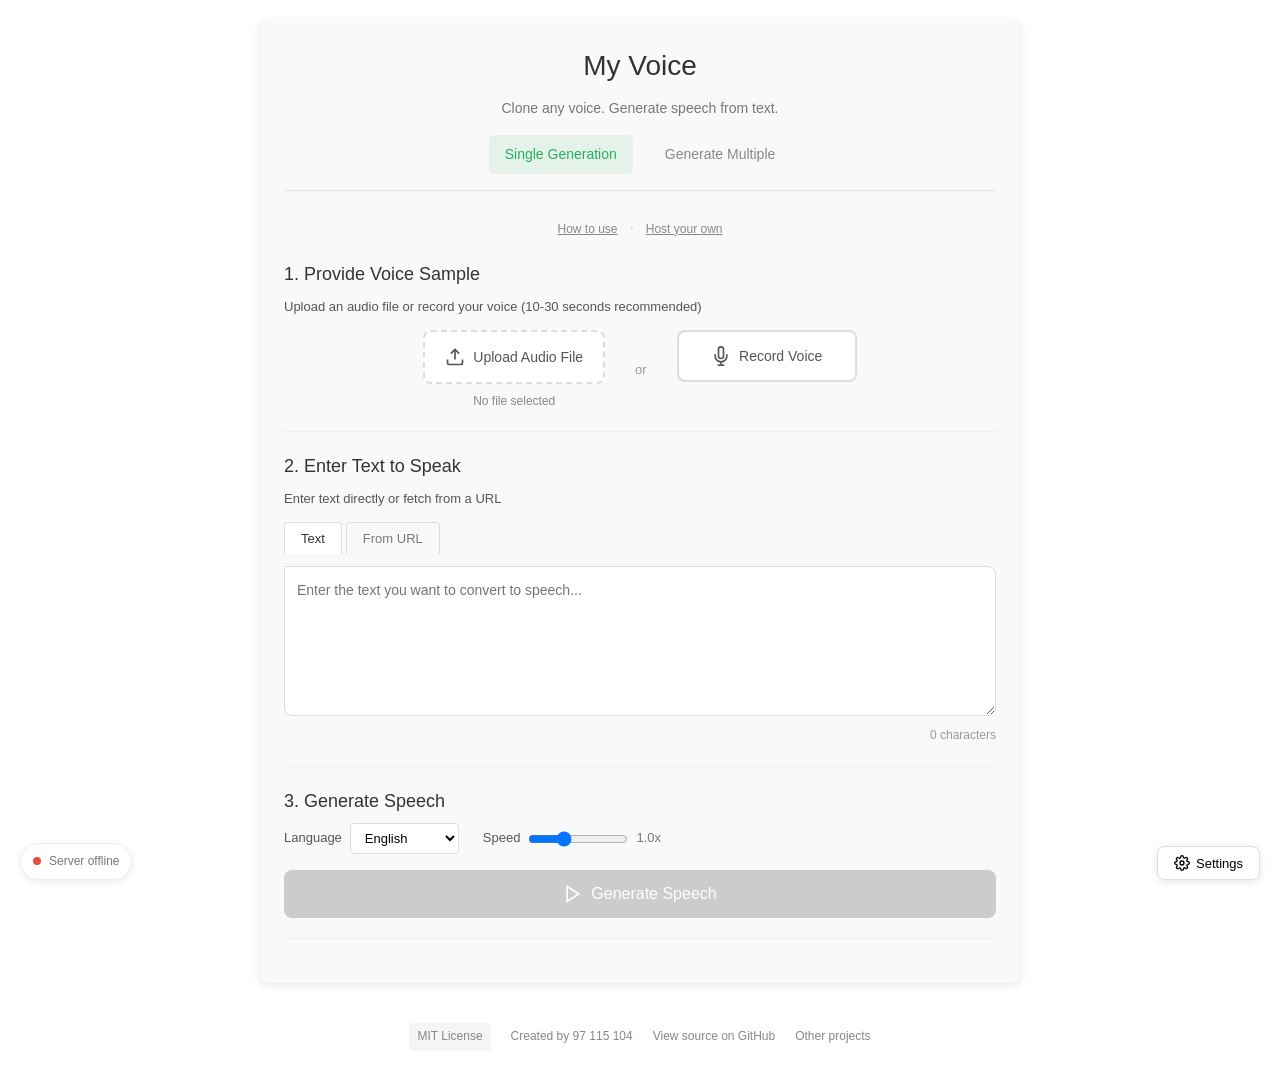
<file: index.html>
<!DOCTYPE html>
<html lang="en">
<head>
    <meta charset="UTF-8">
    <meta name="viewport" content="width=device-width, initial-scale=1.0">
    <title>My Voice - Voice Cloning & Text-to-Speech</title>
    <meta name="description" content="Free, serverless voice cloning and text-to-speech tool. Clone any voice and generate speech from text.">
    <link rel="icon" href="data:image/svg+xml,<svg xmlns='http://www.w3.org/2000/svg' viewBox='0 0 100 100'><rect width='100' height='100' rx='20' fill='%2327ae60'/><text x='50' y='68' font-family='Arial,sans-serif' font-size='50' font-weight='bold' fill='white' text-anchor='middle'>MV</text></svg>">
    <link rel="stylesheet" href="css/styles.css">
</head>
<body>
    <main class="container">
        <h1>My Voice</h1>
        <p class="subtitle">Clone any voice. Generate speech from text.</p>
        
        <nav class="nav-bar">
            <a href="/ui" class="nav-link active">Single Generation</a>
            <a href="/batch" class="nav-link">Generate Multiple</a>
        </nav>
        
        <div class="how-to-use-row">
            <button id="btn-info" class="btn-how-to-use">How to use</button>
            <span class="how-to-divider">·</span>
            <button id="btn-setup" class="btn-how-to-use">Host your own</button>
        </div>

        <!-- Step 1: Voice Input -->
        <section class="section">
            <h3>1. Provide Voice Sample</h3>
            <p class="section-hint">Upload an audio file or record your voice (10-30 seconds recommended)</p>
            
            <div class="voice-input-options">
                <div class="option-card">
                    <label for="voice-file" class="btn-upload">
                        <svg class="icon" viewBox="0 0 24 24" fill="none" stroke="currentColor" stroke-width="2">
                            <path d="M21 15v4a2 2 0 0 1-2 2H5a2 2 0 0 1-2-2v-4"/>
                            <polyline points="17 8 12 3 7 8"/>
                            <line x1="12" y1="3" x2="12" y2="15"/>
                        </svg>
                        <span>Upload Audio File</span>
                        <input type="file" id="voice-file" accept="audio/*" hidden>
                    </label>
                    <span id="file-name" class="file-name">No file selected</span>
                </div>
                
                <div class="option-divider">or</div>
                
                <div class="option-card">
                    <button id="btn-record" class="btn-record">
                        <svg id="record-icon" class="icon" viewBox="0 0 24 24" fill="none" stroke="currentColor" stroke-width="2">
                            <path d="M12 1a3 3 0 0 0-3 3v8a3 3 0 0 0 6 0V4a3 3 0 0 0-3-3z"/>
                            <path d="M19 10v2a7 7 0 0 1-14 0v-2"/>
                            <line x1="12" y1="19" x2="12" y2="23"/>
                            <line x1="8" y1="23" x2="16" y2="23"/>
                        </svg>
                        <svg id="stop-icon" class="icon hidden" viewBox="0 0 24 24" fill="currentColor">
                            <rect x="6" y="6" width="12" height="12" rx="2"/>
                        </svg>
                        <span id="record-text">Record Voice</span>
                    </button>
                    <span id="record-status" class="record-status"></span>
                </div>
            </div>
            
            <div id="audio-preview" class="audio-preview hidden">
                <audio id="voice-audio" controls></audio>
                <button id="btn-clear-audio" class="btn-clear">
                    <svg class="icon-sm" viewBox="0 0 24 24" fill="none" stroke="currentColor" stroke-width="2">
                        <line x1="18" y1="6" x2="6" y2="18"/>
                        <line x1="6" y1="6" x2="18" y2="18"/>
                    </svg>
                    Clear
                </button>
            </div>
        </section>

        <hr class="section-divider">

        <!-- Step 2: Text Input -->
        <section class="section">
            <h3>2. Enter Text to Speak</h3>
            <p class="section-hint">Enter text directly or fetch from a URL</p>
            
            <div class="text-input-tabs">
                <button class="text-tab-btn active" data-tab="text">Text</button>
                <button class="text-tab-btn" data-tab="url">From URL</button>
            </div>
            
            <div id="text-panel" class="text-panel active" data-tab="text">
                <textarea id="text-input" placeholder="Enter the text you want to convert to speech..."></textarea>
                <div class="char-count"><span id="char-count">0</span> characters</div>
            </div>
            
            <div id="url-panel" class="text-panel" data-tab="url">
                <div class="url-input-row">
                    <input type="url" id="url-input" placeholder="https://example.com/article">
                    <button id="btn-fetch-url" class="btn-fetch">
                        <span id="fetch-text">Fetch</span>
                    </button>
                </div>
                <div id="url-status" class="url-status"></div>
            </div>
        </section>

        <hr class="section-divider">

        <!-- Step 3: Generate -->
        <section class="section">
            <h3>3. Generate Speech</h3>
            
            <div class="settings-row">
                <div class="setting-inline">
                    <label for="language-select">Language</label>
                    <select id="language-select">
                        <option value="en" selected>English</option>
                        <option value="es">Spanish</option>
                        <option value="fr">French</option>
                        <option value="de">German</option>
                        <option value="it">Italian</option>
                        <option value="pt">Portuguese</option>
                        <option value="pl">Polish</option>
                        <option value="tr">Turkish</option>
                        <option value="ru">Russian</option>
                        <option value="nl">Dutch</option>
                        <option value="cs">Czech</option>
                        <option value="ar">Arabic</option>
                        <option value="zh">Chinese</option>
                        <option value="ja">Japanese</option>
                        <option value="ko">Korean</option>
                        <option value="hi">Hindi</option>
                    </select>
                </div>
                <div class="setting-inline">
                    <label for="speed-slider">Speed</label>
                    <input type="range" id="speed-slider" min="0.5" max="2" step="0.1" value="1">
                    <span id="speed-value">1.0x</span>
                </div>
            </div>
            
            <button id="btn-generate" class="btn-primary" disabled>
                <svg id="generate-icon" class="icon" viewBox="0 0 24 24" fill="none" stroke="currentColor" stroke-width="2">
                    <polygon points="5 3 19 12 5 21 5 3"/>
                </svg>
                <span id="generate-text">Generate Speech</span>
                <svg id="generate-spinner" class="spinner hidden" viewBox="0 0 24 24" fill="none" stroke="currentColor" stroke-width="2">
                    <circle cx="12" cy="12" r="10" stroke-dasharray="32" stroke-dashoffset="32"/>
                </svg>
            </button>
            
            <div id="progress-container" class="progress-container hidden">
                <div class="progress-bar">
                    <div id="progress-fill" class="progress-fill"></div>
                </div>
                <span id="progress-text" class="progress-text">Processing...</span>
            </div>
        </section>

        <hr class="section-divider">

        <!-- Output Section -->
        <section id="output-section" class="section output-section hidden">
            <h3>Generated Audio</h3>
            <audio id="output-audio" controls></audio>
            <div class="output-actions">
                <button id="btn-download" class="btn-download">
                    <svg class="icon-sm" viewBox="0 0 24 24" fill="none" stroke="currentColor" stroke-width="2">
                        <path d="M21 15v4a2 2 0 0 1-2 2H5a2 2 0 0 1-2-2v-4"/>
                        <polyline points="7 10 12 15 17 10"/>
                        <line x1="12" y1="15" x2="12" y2="3"/>
                    </svg>
                    Download MP3
                </button>
                <button id="btn-share" class="btn-share">
                    <svg class="icon-sm" viewBox="0 0 24 24" fill="none" stroke="currentColor" stroke-width="2">
                        <circle cx="18" cy="5" r="3"/>
                        <circle cx="6" cy="12" r="3"/>
                        <circle cx="18" cy="19" r="3"/>
                        <line x1="8.59" y1="13.51" x2="15.42" y2="17.49"/>
                        <line x1="15.41" y1="6.51" x2="8.59" y2="10.49"/>
                    </svg>
                    Share Link
                </button>
            </div>
        </section>
    </main>

    <!-- Server Configuration -->
    <aside id="settings-panel" class="settings-panel">
        <button id="btn-toggle-settings" class="btn-toggle-settings">
            <svg class="icon-sm" viewBox="0 0 24 24" fill="none" stroke="currentColor" stroke-width="2">
                <circle cx="12" cy="12" r="3"/>
                <path d="M19.4 15a1.65 1.65 0 0 0 .33 1.82l.06.06a2 2 0 0 1 0 2.83 2 2 0 0 1-2.83 0l-.06-.06a1.65 1.65 0 0 0-1.82-.33 1.65 1.65 0 0 0-1 1.51V21a2 2 0 0 1-2 2 2 2 0 0 1-2-2v-.09A1.65 1.65 0 0 0 9 19.4a1.65 1.65 0 0 0-1.82.33l-.06.06a2 2 0 0 1-2.83 0 2 2 0 0 1 0-2.83l.06-.06a1.65 1.65 0 0 0 .33-1.82 1.65 1.65 0 0 0-1.51-1H3a2 2 0 0 1-2-2 2 2 0 0 1 2-2h.09A1.65 1.65 0 0 0 4.6 9a1.65 1.65 0 0 0-.33-1.82l-.06-.06a2 2 0 0 1 0-2.83 2 2 0 0 1 2.83 0l.06.06a1.65 1.65 0 0 0 1.82.33H9a1.65 1.65 0 0 0 1-1.51V3a2 2 0 0 1 2-2 2 2 0 0 1 2 2v.09a1.65 1.65 0 0 0 1 1.51 1.65 1.65 0 0 0 1.82-.33l.06-.06a2 2 0 0 1 2.83 0 2 2 0 0 1 0 2.83l-.06.06a1.65 1.65 0 0 0-.33 1.82V9a1.65 1.65 0 0 0 1.51 1H21a2 2 0 0 1 2 2 2 2 0 0 1-2 2h-.09a1.65 1.65 0 0 0-1.51 1z"/>
            </svg>
            Settings
        </button>
        <div id="settings-content" class="settings-content hidden">
            <div class="setting-row">
                <label>Server URL</label>
                <input type="url" id="server-url" value="http://localhost:5123" placeholder="http://localhost:5123">
            </div>
            <div class="setting-hint-row">
                <p class="setting-hint">Run locally — no data leaves your computer</p>
                <button type="button" id="btn-local-help" class="btn-small">Setup Instructions</button>
            </div>
            <div class="setting-row">
                <label class="checkbox-label">
                    <input type="checkbox" id="save-settings">
                    Remember settings
                </label>
            </div>
        </div>
    </aside>

    <!-- Local Setup Instructions Modal -->
    <div id="local-modal" class="modal-overlay hidden">
        <div class="modal">
            <div class="modal-header">
                <h3>Running My Voice Locally</h3>
                <button id="btn-close-local" class="btn-modal-close">
                    <svg class="icon" viewBox="0 0 24 24" fill="none" stroke="currentColor" stroke-width="2">
                        <line x1="18" y1="6" x2="6" y2="18"/>
                        <line x1="6" y1="6" x2="18" y2="18"/>
                    </svg>
                </button>
            </div>
            <div class="modal-body">
                <p>Run the voice cloning server locally on your own machine. No API key needed, no data leaves your computer.</p>

                <p class="alert-box"><strong>Requirements:</strong> Python 3.9-3.11, ~4GB disk space for the model, and optionally a CUDA GPU for faster generation.</p>

                <div class="os-tabs">
                    <button class="os-tab-btn active" data-os="mac">macOS</button>
                    <button class="os-tab-btn" data-os="win">Windows</button>
                    <button class="os-tab-btn" data-os="linux">Linux</button>
                </div>

                <div class="os-panel active" data-os="mac">
                    <h4>1. Install dependencies</h4>
                    <div class="code-block">
                        <button class="btn-copy-code">Copy</button>
                        <pre class="terminal-block">brew install ffmpeg python@3.11
pip3 install TTS flask flask-cors pydub beautifulsoup4 requests</pre>
                    </div>

                    <h4>2. Clone the repository</h4>
                    <div class="code-block">
                        <button class="btn-copy-code">Copy</button>
                        <pre class="terminal-block">git clone https://github.com/97115104/myvoice.git
cd myvoice</pre>
                    </div>

                    <h4>3. Start the server</h4>
                    <div class="code-block">
                        <button class="btn-copy-code">Copy</button>
                        <pre class="terminal-block">python3 server.py</pre>
                    </div>
                    <p>First run downloads the XTTS model (~1.8GB). Server starts on <code>http://localhost:5123</code></p>
                    <p>Open the UI at <code>http://localhost:5123/ui</code></p>
                </div>

                <div class="os-panel" data-os="win">
                    <h4>1. Install dependencies</h4>
                    <p>Download ffmpeg from <a href="https://ffmpeg.org/download.html" target="_blank">ffmpeg.org</a> and add to PATH. Install Python 3.11 from <a href="https://python.org" target="_blank">python.org</a>. Then:</p>
                    <div class="code-block">
                        <button class="btn-copy-code">Copy</button>
                        <pre class="terminal-block">pip install TTS flask flask-cors pydub beautifulsoup4 requests</pre>
                    </div>

                    <h4>2. Clone the repository</h4>
                    <div class="code-block">
                        <button class="btn-copy-code">Copy</button>
                        <pre class="terminal-block">git clone https://github.com/97115104/myvoice.git
cd myvoice</pre>
                    </div>

                    <h4>3. Start the server</h4>
                    <div class="code-block">
                        <button class="btn-copy-code">Copy</button>
                        <pre class="terminal-block">python server.py</pre>
                    </div>
                    <p>First run downloads the XTTS model (~1.8GB). Server starts on <code>http://localhost:5123</code></p>
                    <p>Open the UI at <code>http://localhost:5123/ui</code></p>
                </div>

                <div class="os-panel" data-os="linux">
                    <h4>1. Install dependencies</h4>
                    <div class="code-block">
                        <button class="btn-copy-code">Copy</button>
                        <pre class="terminal-block">sudo apt install ffmpeg python3.11 python3.11-venv
pip3 install TTS flask flask-cors pydub beautifulsoup4 requests</pre>
                    </div>

                    <h4>2. Clone the repository</h4>
                    <div class="code-block">
                        <button class="btn-copy-code">Copy</button>
                        <pre class="terminal-block">git clone https://github.com/97115104/myvoice.git
cd myvoice</pre>
                    </div>

                    <h4>3. Start the server</h4>
                    <div class="code-block">
                        <button class="btn-copy-code">Copy</button>
                        <pre class="terminal-block">python3 server.py</pre>
                    </div>
                    <p>First run downloads the XTTS model (~1.8GB). Server starts on <code>http://localhost:5123</code></p>
                    <p>Open the UI at <code>http://localhost:5123/ui</code></p>
                </div>

                <h4>GPU Acceleration (Windows/Linux with NVIDIA GPU)</h4>
                <p>CPU generation is slow (~30 sec per sentence). If you have an NVIDIA GPU:</p>
                <div class="code-block">
                    <button class="btn-copy-code">Copy</button>
                    <pre class="terminal-block">pip3 install torch torchaudio --index-url https://download.pytorch.org/whl/cu121</pre>
                </div>
                <p class="alert-box"><strong>macOS users:</strong> Apple Silicon (M1/M2/M3) doesn't support CUDA. XTTS runs on CPU which is slower but reliable. Generation takes ~15-30 seconds per sentence.</p>

                <h4>4. Open the UI</h4>
                <ol>
                    <li>Go to <code>http://localhost:5123/ui</code> in your browser</li>
                    <li>Upload a voice sample (10-30 sec of clear speech)</li>
                    <li>Enter text and click <strong>Generate</strong></li>
                </ol>
            </div>
        </div>
    </div>

    <!-- How to Use Modal -->
    <div id="info-modal" class="modal-overlay hidden">
        <div class="modal">
            <div class="modal-header">
                <h3>About My Voice</h3>
                <button id="btn-close-info" class="btn-modal-close">
                    <svg class="icon" viewBox="0 0 24 24" fill="none" stroke="currentColor" stroke-width="2">
                        <line x1="18" y1="6" x2="6" y2="18"/>
                        <line x1="6" y1="6" x2="18" y2="18"/>
                    </svg>
                </button>
            </div>
            <div class="modal-body">
                <p><strong>My Voice</strong> is a free voice cloning and text-to-speech tool. Clone any voice from a short audio sample and generate natural-sounding speech.</p>
                
                <h4>How it works</h4>
                <ol>
                    <li><strong>Start the local server</strong> - Run <code>python server.py</code> to start the TTS server on your machine.</li>
                    <li><strong>Provide a voice sample</strong> - Upload an audio file (MP3, M4A, WAV) or record in your browser. 10-30 seconds of clear speech works best.</li>
                    <li><strong>Enter your text</strong> - Type or paste text, or fetch content from a URL.</li>
                    <li><strong>Generate</strong> - Click generate and wait ~10-30 seconds for the AI to synthesize your audio.</li>
                    <li><strong>Download</strong> - Download the audio file or share a link.</li>
                </ol>

                <h4>Tips for best results</h4>
                <ul>
                    <li>Use clear audio with minimal background noise</li>
                    <li>10-30 seconds of continuous speech is ideal</li>
                    <li>WAV format tends to produce best quality</li>
                    <li>Matching the voice sample language to output language gives best results</li>
                    <li>GPU acceleration significantly speeds up generation</li>
                </ul>

                <h4>Privacy</h4>
                <p>When running locally, all voice samples and generated audio stay on your machine — no data leaves your computer.</p>
            </div>
        </div>
    </div>

    <!-- Share Modal -->
    <div id="share-modal" class="modal-overlay hidden">
        <div class="modal">
            <div class="modal-header">
                <h3>Share Link</h3>
                <button id="btn-close-share" class="btn-modal-close">
                    <svg class="icon" viewBox="0 0 24 24" fill="none" stroke="currentColor" stroke-width="2">
                        <line x1="18" y1="6" x2="6" y2="18"/>
                        <line x1="6" y1="6" x2="18" y2="18"/>
                    </svg>
                </button>
            </div>
            <div class="modal-body">
                <p>Copy this link to share your text configuration:</p>
                <div class="share-link-row">
                    <input type="text" id="share-link" readonly>
                    <button id="btn-copy-link" class="btn-copy">Copy</button>
                </div>
                <p class="share-note">Note: The recipient will need to provide their own voice sample.</p>
            </div>
        </div>
    </div>

    <!-- Setup Modal -->
    <div id="setup-modal" class="modal-overlay hidden">
        <div class="modal modal-wide">
            <div class="modal-header">
                <h3>Host Your Own Backend</h3>
                <button id="btn-close-setup" class="btn-modal-close">
                    <svg class="icon" viewBox="0 0 24 24" fill="none" stroke="currentColor" stroke-width="2">
                        <line x1="18" y1="6" x2="6" y2="18"/>
                        <line x1="6" y1="6" x2="18" y2="18"/>
                    </svg>
                </button>
            </div>
            <div class="modal-body">
                <p>Run your own My Voice backend on Hugging Face Spaces with free GPU inference. Follow these steps:</p>
                
                <h4>1. Create a Hugging Face Space</h4>
                <ol>
                    <li>Go to <a href="https://huggingface.co/new-space" target="_blank">huggingface.co/new-space</a></li>
                    <li>Name your space (e.g., <code>myvoice</code>)</li>
                    <li>Select <strong>Gradio</strong> as the SDK</li>
                    <li>Select <strong>T4 small</strong> (free tier) for hardware</li>
                    <li>Click Create Space</li>
                </ol>

                <h4>2. Add app.py</h4>
                <p>Create a file named <code>app.py</code> and paste this code:</p>
                <div class="code-block">
                    <button class="btn-copy-code" data-target="app-py-code">Copy</button>
                    <pre id="app-py-code">import os
os.environ["COQUI_TOS_AGREED"] = "1"

import torch
import torchaudio
import tempfile
import gradio as gr
from TTS.tts.configs.xtts_config import XttsConfig
from TTS.tts.models.xtts import Xtts
from TTS.utils.manage import ModelManager
from TTS.utils.generic_utils import get_user_data_dir

# Download and load model
model_name = "tts_models/multilingual/multi-dataset/xtts_v2"
ModelManager().download_model(model_name)
model_path = os.path.join(get_user_data_dir("tts"), model_name.replace("/", "--"))

config = XttsConfig()
config.load_json(os.path.join(model_path, "config.json"))

model = Xtts.init_from_config(config)
model.load_checkpoint(config, checkpoint_path=os.path.join(model_path, "model.pth"),
    vocab_path=os.path.join(model_path, "vocab.json"), eval=True, use_deepspeed=False)
model = model.to("cuda" if torch.cuda.is_available() else "cpu")

LANGUAGES = ["en", "es", "fr", "de", "it", "pt", "pl", "tr", "ru", "nl", "cs", "ar", "zh-cn", "ja", "ko"]

def generate(text, speaker_audio, language, speed):
    if not text or not speaker_audio:
        return None
    gpt_cond_latent, speaker_embedding = model.get_conditioning_latents(audio_path=speaker_audio)
    out = model.inference(text=text, language=language, gpt_cond_latent=gpt_cond_latent,
        speaker_embedding=speaker_embedding, speed=speed)
    output_path = tempfile.NamedTemporaryFile(suffix=".wav", delete=False).name
    torchaudio.save(output_path, torch.tensor(out["wav"]).unsqueeze(0), 24000)
    return output_path

with gr.Blocks() as demo:
    gr.Markdown("# My Voice - Voice Cloning TTS")
    with gr.Row():
        with gr.Column():
            audio_in = gr.Audio(label="Voice Sample", type="filepath")
            text_in = gr.Textbox(label="Text", lines=3)
            lang = gr.Dropdown(label="Language", choices=LANGUAGES, value="en")
            spd = gr.Slider(label="Speed", minimum=0.5, maximum=2.0, value=1.0, step=0.1)
            btn = gr.Button("Generate", variant="primary")
        with gr.Column():
            audio_out = gr.Audio(label="Output")
    btn.click(generate, inputs=[text_in, audio_in, lang, spd], outputs=audio_out)

demo.queue()
demo.launch()</pre>
                </div>

                <h4>3. Add requirements.txt</h4>
                <p>Create <code>requirements.txt</code> with:</p>
                <div class="code-block">
                    <button class="btn-copy-code" data-target="requirements-code">Copy</button>
                    <pre id="requirements-code">TTS>=0.22.0
torch>=2.0.0,<2.6.0
torchaudio>=2.0.0,<2.6.0
gradio==4.44.0
huggingface_hub<0.24.0</pre>
                </div>

                <h4>4. Add README.md</h4>
                <p>Create <code>README.md</code> with this Space configuration:</p>
                <div class="code-block">
                    <button class="btn-copy-code" data-target="readme-code">Copy</button>
                    <pre id="readme-code">---
title: My Voice
emoji: 🎤
colorFrom: gray
colorTo: gray
sdk: gradio
sdk_version: "4.44.0"
python_version: "3.10"
app_file: app.py
pinned: false
license: mit
hardware: t4-small
---</pre>
                </div>

                <h4>5. Update Your Frontend</h4>
                <p>Once your Space is running, update the server URL in settings to:</p>
                <code>https://YOUR-USERNAME-myvoice.hf.space</code>

                <h4>Notes</h4>
                <ul>
                    <li>The T4 GPU is free but may have queue times</li>
                    <li>First generation takes longer (model loading)</li>
                    <li>Space sleeps after inactivity - first request wakes it</li>
                </ul>
            </div>
        </div>
    </div>

    <!-- Server Status Indicator -->
    <div id="server-status" class="server-status">
        <span id="status-dot" class="status-dot offline"></span>
        <span id="status-text">Checking server...</span>
    </div>

    <!-- Footer -->
    <footer class="license-section">
        <div class="license-badge">
            MIT License
            <div class="license-tooltip">Permission is hereby granted, free of charge, to any person obtaining a copy of this software and associated documentation files (the "Software"), to deal in the Software without restriction, including without limitation the rights to use, copy, modify, merge, publish, distribute, sublicense, and/or sell copies of the Software, and to permit persons to whom the Software is furnished to do so, subject to the following conditions: The above copyright notice and this permission notice shall be included in all copies or substantial portions of the Software.</div>
        </div>
        <a href="https://github.com/sponsors/97115104" target="_blank">Created by 97 115 104</a>
        <a href="https://github.com/97115104/myvoice" target="_blank">View source on GitHub</a>
        <a href="https://97115104.com/projects/" target="_blank">Other projects</a>
    </footer>

    <script src="js/app.js"></script>
</body>
</html>
</file>
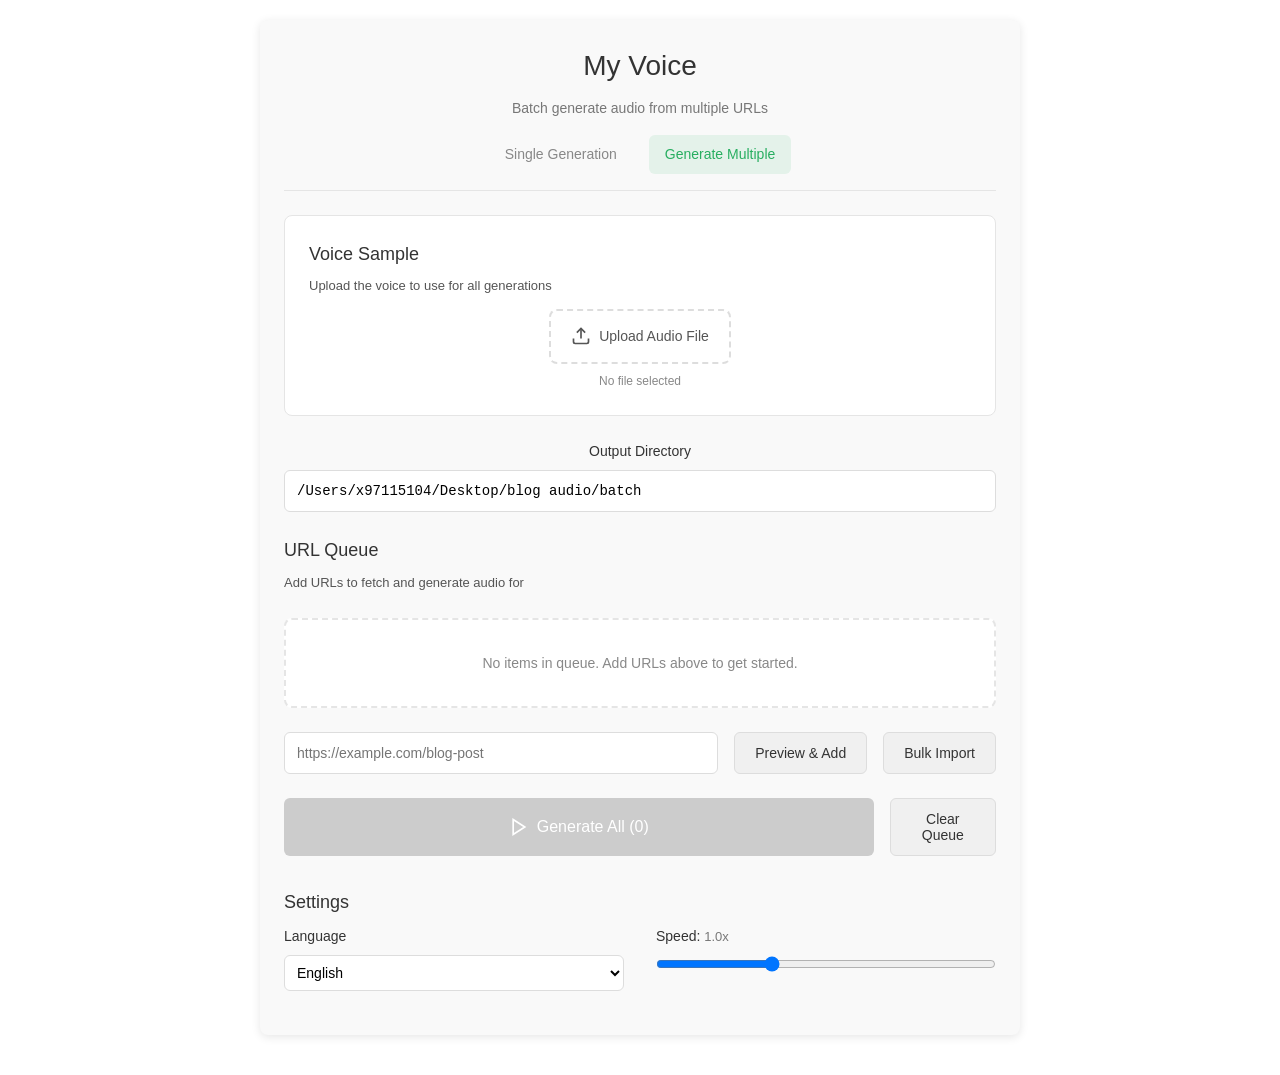
<file: batch.html>
<!DOCTYPE html>
<html lang="en">
<head>
    <meta charset="UTF-8">
    <meta name="viewport" content="width=device-width, initial-scale=1.0">
    <title>Generate Multiple - My Voice</title>
    <meta name="description" content="Batch generate voice audio from multiple URLs">
    <link rel="icon" href="data:image/svg+xml,<svg xmlns='http://www.w3.org/2000/svg' viewBox='0 0 100 100'><rect width='100' height='100' rx='20' fill='%2327ae60'/><text x='50' y='68' font-family='Arial,sans-serif' font-size='50' font-weight='bold' fill='white' text-anchor='middle'>MV</text></svg>">
    <link rel="stylesheet" href="css/styles.css">
    <style>
        .queue-container {
            margin: 1.5rem 0;
        }
        .queue-item {
            display: grid;
            grid-template-columns: 1fr 1fr auto;
            gap: 1rem;
            align-items: center;
            padding: 1rem;
            background: #fff;
            border-radius: 8px;
            margin-bottom: 0.75rem;
            border: 1px solid #e5e5e5;
        }
        .queue-item.processing {
            border-color: #27ae60;
            background: rgba(39, 174, 96, 0.05);
        }
        .queue-item.completed {
            border-color: #27ae60;
            opacity: 0.7;
        }
        .queue-item.error {
            border-color: #e74c3c;
            background: rgba(231, 76, 60, 0.05);
        }
        .queue-item-info:hover {
            background: rgba(39, 174, 96, 0.05);
            border-radius: 4px;
            margin: -4px;
            padding: 4px;
        }
        .queue-input {
            padding: 0.75rem;
            border: 1px solid #ddd;
            border-radius: 6px;
            background: #fff;
            color: #333;
            font-size: 14px;
        }
        .queue-input:focus {
            outline: none;
            border-color: #27ae60;
        }
        .btn-remove {
            padding: 0.5rem;
            background: none;
            border: none;
            color: #888;
            cursor: pointer;
            border-radius: 4px;
        }
        .btn-remove:hover {
            color: #e74c3c;
            background: rgba(231, 76, 60, 0.1);
        }
        .queue-status {
            font-size: 12px;
            color: #888;
            grid-column: 1 / -1;
            margin-top: 0.5rem;
        }
        .queue-status.error {
            color: #e74c3c;
        }
        .queue-status.success {
            color: #27ae60;
        }
        .add-row {
            display: flex;
            gap: 1rem;
            margin-top: 1rem;
        }
        .voice-section {
            background: #fff;
            padding: 1.5rem;
            border-radius: 8px;
            margin-bottom: 1.5rem;
            border: 1px solid #e5e5e5;
        }
        .voice-section h3 {
            margin-top: 0;
            margin-bottom: 0.5rem;
        }
        .progress-overall {
            margin: 1.5rem 0;
            padding: 1rem;
            background: #fff;
            border-radius: 8px;
            border: 1px solid #e5e5e5;
        }
        .progress-bar-container {
            height: 8px;
            background: #e5e5e5;
            border-radius: 4px;
            overflow: hidden;
            margin-top: 0.5rem;
        }
        .progress-bar {
            height: 100%;
            background: #27ae60;
            transition: width 0.3s;
        }
        .progress-text {
            display: flex;
            justify-content: space-between;
            font-size: 14px;
            color: #666;
        }
        .output-section {
            margin-bottom: 1.5rem;
        }
        .output-section label {
            display: block;
            font-size: 14px;
            color: #333;
            margin-bottom: 0.5rem;
        }
        .output-section input {
            width: 100%;
            padding: 0.75rem;
            border: 1px solid #ddd;
            border-radius: 6px;
            font-size: 14px;
            background: #fff;
            font-family: monospace;
        }
        .output-section input:focus {
            outline: none;
            border-color: #27ae60;
        }
        .empty-queue {
            text-align: center;
            padding: 2rem;
            color: #888;
            background: #fff;
            border: 2px dashed #e5e5e5;
            border-radius: 8px;
        }
        .generate-controls {
            display: flex;
            gap: 1rem;
            margin-top: 1.5rem;
        }
        .btn {
            display: inline-flex;
            align-items: center;
            gap: 0.5rem;
            padding: 0.75rem 1.25rem;
            border: none;
            border-radius: 6px;
            font-size: 14px;
            cursor: pointer;
            transition: all 0.2s;
        }
        .btn-primary {
            background: #27ae60;
            color: white;
        }
        .btn-primary:hover:not(:disabled) {
            background: #219a52;
        }
        .btn-primary:disabled {
            background: #ccc;
            cursor: not-allowed;
        }
        .btn-secondary {
            background: #f0f0f0;
            color: #333;
            border: 1px solid #ddd;
        }
        .btn-secondary:hover {
            background: #e5e5e5;
        }
        .btn-large {
            padding: 1rem 2rem;
            font-size: 16px;
        }
        .settings-row {
            display: flex;
            gap: 2rem;
            flex-wrap: wrap;
        }
        .setting-item {
            flex: 1;
            min-width: 150px;
        }
        .setting-item label {
            display: block;
            font-size: 14px;
            color: #333;
            margin-bottom: 0.5rem;
        }
        .select-input {
            width: 100%;
            padding: 0.5rem;
            border: 1px solid #ddd;
            border-radius: 6px;
            font-size: 14px;
            background: #fff;
        }
        input[type="range"] {
            width: 100%;
        }
        @media (max-width: 600px) {
            .queue-item {
                grid-template-columns: 1fr;
            }
            .add-row {
                flex-direction: column;
            }
            .generate-controls {
                flex-direction: column;
            }
        }
        /* Modal - Centered overlay */
        .modal-overlay {
            display: none;
            position: fixed;
            top: 0;
            left: 0;
            width: 100%;
            height: 100%;
            background: rgba(0, 0, 0, 0.5);
            z-index: 9999;
        }
        .modal-overlay.visible {
            display: flex;
            align-items: center;
            justify-content: center;
        }
        .modal-box {
            background: #fff;
            border-radius: 12px;
            width: 90%;
            max-width: 700px;
            max-height: 85vh;
            margin: 20px;
            box-shadow: 0 20px 60px rgba(0, 0, 0, 0.3);
            display: flex;
            flex-direction: column;
            overflow: hidden;
        }
        .modal-box-header {
            display: flex;
            justify-content: space-between;
            align-items: center;
            padding: 16px 20px;
            border-bottom: 1px solid #e5e5e5;
            background: #fafafa;
        }
        .modal-box-header h3 {
            margin: 0;
            font-size: 18px;
            font-weight: 500;
        }
        .modal-close-btn {
            background: none;
            border: none;
            font-size: 28px;
            color: #888;
            cursor: pointer;
            padding: 0;
            line-height: 1;
            width: 32px;
            height: 32px;
            display: flex;
            align-items: center;
            justify-content: center;
            border-radius: 4px;
        }
        .modal-close-btn:hover {
            color: #333;
            background: #eee;
        }
        .modal-box-body {
            padding: 20px;
            overflow-y: auto;
            flex: 1;
        }
        .modal-box-footer {
            display: flex;
            justify-content: flex-end;
            gap: 12px;
            padding: 16px 20px;
            border-top: 1px solid #e5e5e5;
            background: #fafafa;
        }
        .form-group {
            margin-bottom: 16px;
        }
        .form-group label {
            display: block;
            font-size: 14px;
            color: #333;
            margin-bottom: 6px;
            font-weight: 500;
        }
        .form-input {
            width: 100%;
            padding: 10px 12px;
            border: 1px solid #ddd;
            border-radius: 6px;
            font-size: 14px;
            font-family: Arial, sans-serif;
        }
        .form-input:focus {
            outline: none;
            border-color: #27ae60;
        }
        /* Modal textarea - matches single page */
        .modal-box-body #preview-content {
            width: 100%;
            min-height: 200px;
            padding: 12px;
            border: 1px solid #ddd;
            border-radius: 8px;
            font-family: Arial, sans-serif;
            font-size: 14px;
            line-height: 1.6;
            resize: vertical;
        }
        .modal-box-body #preview-content:focus {
            outline: none;
            border-color: #999;
        }
        .modal-box-body .char-count {
            text-align: right;
            font-size: 12px;
            color: #999;
            margin-top: 4px;
        }
        .content-stats {
            display: flex;
            gap: 16px;
            margin-top: 8px;
            font-size: 13px;
            color: #666;
        }
        .loading-spinner {
            display: inline-block;
            width: 16px;
            height: 16px;
            border: 2px solid #ddd;
            border-top-color: #27ae60;
            border-radius: 50%;
            animation: spin 0.8s linear infinite;
        }
        @keyframes spin {
            to { transform: rotate(360deg); }
        }
        /* Bulk import modal */
        .bulk-modal {
            display: none;
            position: fixed;
            inset: 0;
            z-index: 1000;
            background: rgba(0,0,0,0.5);
            align-items: center;
            justify-content: center;
        }
        .bulk-modal.visible {
            display: flex;
        }
        .bulk-modal-box {
            background: #fff;
            padding: 1.5rem;
            border-radius: 8px;
            width: 90%;
            max-width: 600px;
            max-height: 80vh;
            overflow: auto;
        }
        .bulk-modal-box h3 {
            margin: 0 0 0.5rem 0;
        }
        .bulk-modal-box p {
            color: #666;
            font-size: 14px;
            margin: 0 0 1rem 0;
        }
        .bulk-modal-box textarea {
            width: 100%;
            height: 300px;
            padding: 0.75rem;
            border: 1px solid #ddd;
            border-radius: 6px;
            font-family: monospace;
            font-size: 13px;
            resize: vertical;
        }
        .bulk-modal-box textarea:focus {
            outline: none;
            border-color: #27ae60;
        }
        .bulk-modal-actions {
            display: flex;
            gap: 0.75rem;
            justify-content: flex-end;
            margin-top: 1rem;
        }
        .url-count {
            font-size: 13px;
            color: #888;
            margin-top: 0.5rem;
        }
    </style>
</head>
<body>
    <main class="container">
        <h1>My Voice</h1>
        <p class="subtitle">Batch generate audio from multiple URLs</p>

        <nav class="nav-bar">
            <a href="/ui" class="nav-link">Single Generation</a>
            <a href="/batch" class="nav-link active">Generate Multiple</a>
        </nav>

        <!-- Voice Sample Section -->
        <section class="voice-section">
            <h3>Voice Sample</h3>
            <p class="section-hint">Upload the voice to use for all generations</p>
            
            <div class="voice-input-options">
                <div class="option-card">
                    <label for="voice-file" class="btn-upload">
                        <svg class="icon" viewBox="0 0 24 24" fill="none" stroke="currentColor" stroke-width="2">
                            <path d="M21 15v4a2 2 0 0 1-2 2H5a2 2 0 0 1-2-2v-4"/>
                            <polyline points="17 8 12 3 7 8"/>
                            <line x1="12" y1="3" x2="12" y2="15"/>
                        </svg>
                        <span>Upload Audio File</span>
                        <input type="file" id="voice-file" accept="audio/*" hidden>
                    </label>
                    <span id="file-name" class="file-name">No file selected</span>
                </div>
            </div>
            
            <div id="audio-preview" class="audio-preview hidden">
                <audio id="voice-audio" controls></audio>
                <button id="btn-clear-audio" class="btn-clear">
                    <svg class="icon-sm" viewBox="0 0 24 24" fill="none" stroke="currentColor" stroke-width="2">
                        <line x1="18" y1="6" x2="6" y2="18"/>
                        <line x1="6" y1="6" x2="18" y2="18"/>
                    </svg>
                    Clear
                </button>
            </div>
        </section>

        <!-- Output Path -->
        <div class="output-section">
            <label for="output-path">Output Directory</label>
            <input type="text" id="output-path" value="/Users/x97115104/Desktop/blog audio/batch" placeholder="/path/to/save/files">
        </div>

        <!-- Queue Section -->
        <section class="section">
            <h3>URL Queue</h3>
            <p class="section-hint">Add URLs to fetch and generate audio for</p>
            
            <div id="queue-container" class="queue-container">
                <!-- Queue items will be added here -->
            </div>

            <div class="add-row">
                <input type="url" id="new-url" class="queue-input" style="flex: 2;" placeholder="https://example.com/blog-post">
                <button id="btn-preview" class="btn btn-secondary">Preview & Add</button>
                <button id="btn-bulk-import" class="btn btn-secondary">Bulk Import</button>
            </div>
        </section>

        <!-- Progress -->
        <div id="progress-overall" class="progress-overall hidden">
            <div class="progress-text">
                <span id="progress-status">Processing...</span>
                <span id="progress-count">0/0</span>
            </div>
            <div class="progress-bar-container">
                <div id="progress-bar" class="progress-bar" style="width: 0%"></div>
            </div>
        </div>

        <!-- Controls -->
        <div class="generate-controls">
            <button id="btn-generate-all" class="btn btn-primary btn-large" disabled>
                <svg class="icon" viewBox="0 0 24 24" fill="none" stroke="currentColor" stroke-width="2">
                    <polygon points="5 3 19 12 5 21 5 3"/>
                </svg>
                Generate All
            </button>
            <button id="btn-clear-queue" class="btn btn-secondary">Clear Queue</button>
        </div>

        <!-- Settings -->
        <section class="section" style="margin-top: 2rem;">
            <h3>Settings</h3>
            <div class="settings-row">
                <div class="setting-item">
                    <label for="language">Language</label>
                    <select id="language" class="select-input">
                        <option value="en" selected>English</option>
                        <option value="es">Spanish</option>
                        <option value="fr">French</option>
                        <option value="de">German</option>
                        <option value="it">Italian</option>
                        <option value="pt">Portuguese</option>
                        <option value="pl">Polish</option>
                        <option value="tr">Turkish</option>
                        <option value="ru">Russian</option>
                        <option value="nl">Dutch</option>
                        <option value="cs">Czech</option>
                        <option value="ar">Arabic</option>
                        <option value="zh-cn">Chinese</option>
                        <option value="ja">Japanese</option>
                        <option value="hu">Hungarian</option>
                        <option value="ko">Korean</option>
                    </select>
                </div>
                <div class="setting-item">
                    <label for="speed">Speed: <span id="speed-value">1.0x</span></label>
                    <input type="range" id="speed" min="0.5" max="2" step="0.1" value="1">
                </div>
            </div>
        </section>
    </main>

    <!-- Preview Modal -->
    <div id="preview-modal" class="modal-overlay">
        <div class="modal-box">
            <div class="modal-box-header">
                <h3>Add to Queue</h3>
                <button id="btn-close-preview" class="modal-close-btn">&times;</button>
            </div>
            <div class="modal-box-body">
                <div class="form-group">
                    <label for="preview-title">Filename</label>
                    <input type="text" id="preview-title" class="form-input" placeholder="Enter filename for audio">
                </div>
                
                <div class="form-group">
                    <label for="preview-content">Content</label>
                    <textarea id="preview-content" placeholder="Text content to generate audio from..."></textarea>
                    <div class="char-count"><span id="preview-chars">0</span> characters</div>
                </div>
            </div>
            <div class="modal-box-footer">
                <button id="btn-cancel-preview" class="btn btn-secondary">Cancel</button>
                <button id="btn-confirm-add" class="btn btn-primary">Add to Queue</button>
            </div>
        </div>
    </div>

    <!-- Bulk Import Modal -->
    <div id="bulk-modal" class="bulk-modal">
        <div class="bulk-modal-box">
            <h3>Bulk Import URLs</h3>
            <p>Paste URLs (one per line) to add them all to the queue</p>
            <textarea id="bulk-urls" placeholder="https://example.com/post-1&#10;https://example.com/post-2&#10;https://example.com/post-3"></textarea>
            <div id="url-count" class="url-count">0 URLs detected</div>
            <div class="bulk-modal-actions">
                <button id="btn-cancel-bulk" class="btn btn-secondary">Cancel</button>
                <button id="btn-import-bulk" class="btn btn-primary">Import All</button>
            </div>
        </div>
    </div>

    <script src="js/batch.js"></script>
</body>
</html>
</file>
<file: css/styles.css>
/* My Voice - Voice Cloning & TTS */
/* Design inspired by 97115104.com */

* {
    box-sizing: border-box;
    margin: 0;
    padding: 0;
}

body {
    font-family: Arial, sans-serif;
    font-size: 14px;
    line-height: 1.6;
    color: #333;
    background: #fff;
    max-width: 800px;
    margin: 0 auto;
    padding: 20px;
    min-height: 100vh;
}

/* SVG Icons */
.icon {
    width: 20px;
    height: 20px;
    flex-shrink: 0;
}

.icon-sm {
    width: 16px;
    height: 16px;
    flex-shrink: 0;
}

/* Main Container */
.container {
    background: #f9f9f9;
    border-radius: 8px;
    padding: 24px;
    box-shadow: 0 2px 10px rgba(0, 0, 0, 0.1);
    margin-bottom: 20px;
}

/* Typography */
h1 {
    font-size: 28px;
    text-align: center;
    margin-bottom: 8px;
    color: #333;
    font-weight: normal;
}

h3 {
    font-size: 18px;
    margin-bottom: 8px;
    color: #333;
    font-weight: normal;
}

h4 {
    font-size: 15px;
    margin: 16px 0 8px;
    color: #333;
}

.subtitle {
    text-align: center;
    color: #777;
    margin-bottom: 16px;
    font-size: 14px;
}

/* Navigation */
.nav-bar {
    display: flex;
    gap: 1rem;
    justify-content: center;
    margin-bottom: 1.5rem;
    padding-bottom: 1rem;
    border-bottom: 1px solid #e5e5e5;
}

.nav-link {
    color: #888;
    text-decoration: none;
    padding: 0.5rem 1rem;
    border-radius: 6px;
    transition: all 0.2s;
    font-size: 14px;
}

.nav-link:hover {
    color: #333;
    background: #f0f0f0;
}

.nav-link.active {
    color: #27ae60;
    background: rgba(39, 174, 96, 0.1);
}

/* How to use button */
.how-to-use-row {
    text-align: center;
    margin-bottom: 20px;
}

.btn-how-to-use {
    background: transparent;
    color: #888;
    border: none;
    font-size: 12px;
    padding: 2px 8px;
    cursor: pointer;
    text-decoration: underline;
    transition: color 0.2s;
}

.btn-how-to-use:hover {
    color: #555;
}

/* Section styling */
.section {
    margin-bottom: 20px;
}

.section-hint {
    font-size: 13px;
    color: #555;
    margin-bottom: 12px;
}

.section-divider {
    border: none;
    border-top: 1px solid #eee;
    margin: 20px 0;
}

/* Voice Input Options - Fixed alignment */
.voice-input-options {
    display: flex;
    gap: 20px;
    align-items: stretch;
    justify-content: center;
    flex-wrap: wrap;
}

.option-card {
    display: flex;
    flex-direction: column;
    align-items: center;
    gap: 8px;
    min-width: 180px;
}

.option-divider {
    color: #999;
    font-size: 13px;
    display: flex;
    align-items: center;
    padding: 0 10px;
}

.btn-upload,
.btn-record {
    display: inline-flex;
    align-items: center;
    justify-content: center;
    gap: 8px;
    padding: 14px 20px;
    background: #fff;
    border: 2px dashed #ddd;
    border-radius: 8px;
    cursor: pointer;
    transition: all 0.2s;
    font-size: 14px;
    color: #555;
    min-width: 180px;
    min-height: 52px;
}

.btn-record {
    border-style: solid;
}

.btn-upload:hover,
.btn-record:hover {
    border-color: #999;
    background: #fafafa;
}

.btn-record.recording {
    background: #ffe5e5;
    border-color: #e74c3c;
    color: #e74c3c;
    animation: pulse 1s infinite;
}

@keyframes pulse {
    0%, 100% { opacity: 1; }
    50% { opacity: 0.7; }
}

.file-name,
.record-status {
    font-size: 12px;
    color: #888;
    max-width: 180px;
    overflow: hidden;
    text-overflow: ellipsis;
    white-space: nowrap;
    min-height: 18px;
    text-align: center;
}

/* Audio Preview */
.audio-preview {
    margin-top: 16px;
    display: flex;
    align-items: center;
    gap: 12px;
    padding: 12px;
    background: #fff;
    border-radius: 8px;
    border: 1px solid #eee;
}

.audio-preview audio {
    flex: 1;
    height: 40px;
}

.btn-clear {
    display: flex;
    align-items: center;
    gap: 4px;
    background: transparent;
    border: none;
    color: #999;
    cursor: pointer;
    font-size: 12px;
    padding: 4px 8px;
}

.btn-clear:hover {
    color: #e74c3c;
}

/* Text Input Tabs */
.text-input-tabs {
    display: flex;
    gap: 4px;
    margin-bottom: 12px;
}

.text-tab-btn {
    padding: 8px 16px;
    background: transparent;
    border: 1px solid #ddd;
    border-bottom: none;
    border-radius: 4px 4px 0 0;
    cursor: pointer;
    font-size: 13px;
    color: #777;
    transition: all 0.2s;
}

.text-tab-btn.active {
    background: #fff;
    color: #333;
    border-color: #ddd;
}

.text-tab-btn:hover:not(.active) {
    background: #f5f5f5;
}

/* Text Panel */
.text-panel {
    display: none;
}

.text-panel.active {
    display: block;
}

#text-input {
    width: 100%;
    min-height: 150px;
    padding: 12px;
    border: 1px solid #ddd;
    border-radius: 0 8px 8px 8px;
    font-family: Arial, sans-serif;
    font-size: 14px;
    line-height: 1.6;
    resize: vertical;
    transition: border-color 0.2s;
}

#text-input:focus {
    outline: none;
    border-color: #999;
}

.char-count {
    text-align: right;
    font-size: 12px;
    color: #999;
    margin-top: 4px;
}

/* URL Input */
.url-input-row {
    display: flex;
    gap: 8px;
}

#url-input {
    flex: 1;
    padding: 10px 12px;
    border: 1px solid #ddd;
    border-radius: 8px;
    font-size: 14px;
}

#url-input:focus {
    outline: none;
    border-color: #999;
}

.btn-fetch {
    display: flex;
    align-items: center;
    gap: 6px;
    padding: 10px 20px;
    background: #fff;
    border: 1px solid #ddd;
    border-radius: 8px;
    cursor: pointer;
    font-size: 14px;
    transition: all 0.2s;
}

.btn-fetch:hover {
    background: #f5f5f5;
    border-color: #999;
}

.btn-fetch:disabled {
    opacity: 0.6;
    cursor: not-allowed;
}

.url-status {
    font-size: 12px;
    margin-top: 8px;
    color: #888;
}

.url-status.error {
    color: #e74c3c;
}

.url-status.success {
    color: #27ae60;
}

/* Settings Row (inline) */
.settings-row {
    display: flex;
    gap: 24px;
    margin-bottom: 16px;
    flex-wrap: wrap;
}

.setting-inline {
    display: flex;
    align-items: center;
    gap: 8px;
}

.setting-inline label {
    font-size: 13px;
    color: #555;
}

.setting-inline select {
    padding: 6px 10px;
    border: 1px solid #ddd;
    border-radius: 4px;
    font-size: 13px;
    background: #fff;
}

.setting-inline input[type="range"] {
    width: 100px;
}

#speed-value {
    font-size: 13px;
    color: #777;
    min-width: 35px;
}

/* Generate Button */
.btn-primary {
    display: flex;
    align-items: center;
    justify-content: center;
    gap: 8px;
    width: 100%;
    padding: 14px 24px;
    background: #333;
    color: #fff;
    border: none;
    border-radius: 8px;
    font-size: 16px;
    cursor: pointer;
    transition: all 0.2s;
}

.btn-primary:hover:not(:disabled) {
    background: #555;
}

.btn-primary:disabled {
    background: #ccc;
    cursor: not-allowed;
}

.btn-primary .icon {
    stroke: currentColor;
}

/* Spinner */
.spinner {
    width: 20px;
    height: 20px;
    animation: spin 1s linear infinite;
}

@keyframes spin {
    to { transform: rotate(360deg); }
}

/* Progress */
.progress-container {
    margin-top: 16px;
}

.progress-bar {
    height: 4px;
    background: #eee;
    border-radius: 2px;
    overflow: hidden;
}

.progress-fill {
    height: 100%;
    background: #333;
    width: 0%;
    transition: width 0.3s;
}

.progress-text {
    display: block;
    font-size: 12px;
    color: #888;
    margin-top: 8px;
    text-align: center;
}

/* Output Section */
.output-section {
    text-align: center;
}

.output-section audio {
    width: 100%;
    margin-bottom: 16px;
}

.output-actions {
    display: flex;
    gap: 12px;
    justify-content: center;
}

.btn-download,
.btn-share {
    display: flex;
    align-items: center;
    gap: 6px;
    padding: 10px 20px;
    border-radius: 8px;
    font-size: 14px;
    cursor: pointer;
    transition: all 0.2s;
}

.btn-download {
    background: #333;
    color: #fff;
    border: none;
}

.btn-download:hover {
    background: #555;
}

.btn-download .icon-sm {
    stroke: currentColor;
}

.btn-share {
    background: #fff;
    color: #333;
    border: 1px solid #ddd;
}

.btn-share:hover {
    background: #f5f5f5;
    border-color: #999;
}

/* Settings Panel */
.settings-panel {
    position: fixed;
    bottom: 20px;
    right: 20px;
}

.btn-toggle-settings {
    display: flex;
    align-items: center;
    gap: 6px;
    padding: 8px 16px;
    background: #fff;
    border: 1px solid #ddd;
    border-radius: 8px;
    cursor: pointer;
    font-size: 13px;
    box-shadow: 0 2px 8px rgba(0, 0, 0, 0.1);
}

.btn-toggle-settings:hover {
    background: #f5f5f5;
}

.settings-content {
    position: absolute;
    bottom: 45px;
    right: 0;
    background: #fff;
    border: 1px solid #ddd;
    border-radius: 8px;
    padding: 16px;
    min-width: 300px;
    box-shadow: 0 4px 20px rgba(0, 0, 0, 0.15);
}

.setting-row {
    display: flex;
    flex-direction: column;
    gap: 6px;
    margin-bottom: 8px;
}

.setting-row label {
    font-size: 13px;
    color: #555;
}

.setting-row input[type="url"] {
    padding: 8px 10px;
    border: 1px solid #ddd;
    border-radius: 4px;
    font-size: 13px;
}

.setting-hint {
    font-size: 11px;
    color: #999;
    margin: 0;
}

/* Server Status */
.server-status {
    position: fixed;
    bottom: 20px;
    left: 20px;
    display: flex;
    align-items: center;
    gap: 8px;
    padding: 8px 12px;
    background: #fff;
    border: 1px solid #eee;
    border-radius: 20px;
    font-size: 12px;
    color: #777;
    box-shadow: 0 2px 8px rgba(0, 0, 0, 0.08);
}

.status-dot {
    width: 8px;
    height: 8px;
    border-radius: 50%;
}

.status-dot.online {
    background: #27ae60;
}

.status-dot.offline {
    background: #e74c3c;
}

.status-dot.checking {
    background: #f39c12;
    animation: pulse 1s infinite;
}

/* Modal */
.modal-overlay {
    position: fixed;
    top: 0;
    left: 0;
    right: 0;
    bottom: 0;
    background: rgba(0, 0, 0, 0.5);
    display: flex;
    align-items: center;
    justify-content: center;
    z-index: 100;
    padding: 20px;
}

.modal {
    background: #fff;
    border-radius: 8px;
    max-width: 600px;
    width: 100%;
    max-height: 80vh;
    overflow-y: auto;
    box-shadow: 0 4px 20px rgba(0, 0, 0, 0.2);
}

.modal-header {
    display: flex;
    justify-content: space-between;
    align-items: center;
    padding: 16px 20px;
    border-bottom: 1px solid #eee;
}

.modal-header h3 {
    margin: 0;
}

.modal-body {
    padding: 20px;
    font-size: 14px;
    line-height: 1.7;
    color: #222;
}

.modal-body ol,
.modal-body ul {
    margin-left: 20px;
    margin-bottom: 12px;
}

.modal-body li {
    margin-bottom: 6px;
}

.modal-body h4 {
    color: #111;
    font-weight: 600;
    margin-top: 20px;
    margin-bottom: 10px;
}

.modal-body pre {
    background: #f5f5f5;
    padding: 12px;
    border-radius: 4px;
    overflow-x: auto;
    font-size: 12px;
    margin: 12px 0;
}

.modal-body code {
    background: #f5f5f5;
    padding: 2px 6px;
    border-radius: 3px;
    font-size: 13px;
}

.btn-modal-close {
    background: none;
    border: none;
    padding: 4px;
    cursor: pointer;
    color: #999;
    display: flex;
    align-items: center;
    justify-content: center;
}

.btn-modal-close:hover {
    color: #333;
}

/* Share Modal */
.share-link-row {
    display: flex;
    gap: 8px;
    margin: 12px 0;
}

.share-link-row input {
    flex: 1;
    padding: 10px 12px;
    border: 1px solid #ddd;
    border-radius: 4px;
    font-size: 13px;
    background: #f9f9f9;
}

.btn-copy {
    padding: 10px 16px;
    background: #333;
    color: #fff;
    border: none;
    border-radius: 4px;
    cursor: pointer;
    font-size: 13px;
}

.btn-copy:hover {
    background: #555;
}

.share-note {
    font-size: 12px;
    color: #888;
    font-style: italic;
}

/* Setup Modal */
.modal-wide {
    max-width: 700px;
    max-height: 85vh;
}

.modal-wide .modal-body {
    max-height: calc(85vh - 60px);
    overflow-y: auto;
}

.code-block {
    position: relative;
    margin: 12px 0;
}

.code-block pre {
    background: #1e1e1e;
    color: #d4d4d4;
    padding: 16px;
    border-radius: 6px;
    overflow-x: auto;
    font-size: 12px;
    line-height: 1.5;
    margin: 0;
    white-space: pre;
}

.btn-copy-code {
    position: absolute;
    top: 8px;
    right: 8px;
    padding: 4px 10px;
    background: rgba(255,255,255,0.15);
    color: #fff;
    border: none;
    border-radius: 3px;
    font-size: 11px;
    cursor: pointer;
    transition: background 0.2s;
}

.btn-copy-code:hover {
    background: rgba(255,255,255,0.25);
}

.how-to-divider {
    color: #ccc;
    font-size: 16px;
}

/* Footer */
.license-section {
    display: flex;
    justify-content: center;
    align-items: center;
    gap: 20px;
    flex-wrap: wrap;
    padding: 20px;
    font-size: 12px;
    color: #888;
}

.license-section a {
    color: #888;
    text-decoration: none;
    transition: color 0.2s;
}

.license-section a:hover {
    color: #555;
}

.license-badge {
    position: relative;
    cursor: help;
    padding: 4px 8px;
    background: #f5f5f5;
    border-radius: 4px;
}

.license-tooltip {
    position: absolute;
    bottom: calc(100% + 8px);
    left: 50%;
    transform: translateX(-50%);
    background: #333;
    color: #fff;
    padding: 12px;
    border-radius: 6px;
    font-size: 11px;
    line-height: 1.5;
    width: 300px;
    opacity: 0;
    visibility: hidden;
    transition: all 0.2s;
    z-index: 50;
}

.license-badge:hover .license-tooltip {
    opacity: 1;
    visibility: visible;
}

/* Hidden utility */
.hidden {
    display: none !important;
}

/* Responsive */
@media (max-width: 600px) {
    body {
        padding: 10px;
    }
    
    .container {
        padding: 16px;
    }
    
    h1 {
        font-size: 24px;
    }
    
    .voice-input-options {
        flex-direction: column;
        align-items: center;
    }
    
    .option-divider {
        padding: 8px 0;
    }
    
    .settings-row {
        flex-direction: column;
        gap: 12px;
    }
    
    .output-actions {
        flex-direction: column;
    }
    
    .btn-download,
    .btn-share {
        width: 100%;
        justify-content: center;
    }
    
    .settings-panel {
        right: 10px;
    }
    
    .settings-content {
        min-width: 250px;
    }
    
    .license-section {
        flex-direction: column;
        gap: 10px;
    }
}

/* Local Setup Modal - OS Tabs */
.os-tabs {
    display: flex;
    gap: 8px;
    margin-bottom: 16px;
    border-bottom: 1px solid #eee;
    padding-bottom: 12px;
}

.os-tab-btn {
    flex: 1;
    padding: 10px 16px;
    background: #f5f5f5;
    border: 1px solid #ddd;
    border-radius: 6px;
    color: #666;
    cursor: pointer;
    font-size: 13px;
    transition: all 0.2s;
}

.os-tab-btn:hover {
    background: #eee;
    border-color: #ccc;
}

.os-tab-btn.active {
    background: #333;
    border-color: #333;
    color: #fff;
}

.os-panel {
    display: none;
}

.os-panel.active {
    display: block;
}

.terminal-block {
    background: #1a1a1a;
    padding: 14px 16px;
    border-radius: 6px;
    font-family: 'SF Mono', Monaco, 'Cascadia Code', Consolas, monospace;
    font-size: 13px;
    line-height: 1.6;
    color: #f0f0f0;
    overflow-x: auto;
    margin: 0;
    white-space: pre-wrap;
    word-break: break-word;
    user-select: all;
}

.alert-box {
    background: #fff3cd;
    border: 1px solid #ffc107;
    border-radius: 6px;
    padding: 12px 16px;
    margin: 12px 0;
    color: #5c4503;
    font-size: 13px;
    line-height: 1.5;
}

.alert-box.info {
    background: #e3f2fd;
    border-color: #2196f3;
    color: #1565c0;
}

.setting-hint-row {
    display: flex;
    align-items: center;
    justify-content: space-between;
    gap: 12px;
    margin-top: 8px;
}

.setting-hint-row .setting-hint {
    margin: 0;
    flex: 1;
}

.btn-small {
    padding: 6px 12px;
    font-size: 12px;
    background: #fff;
    border: 1px solid #ddd;
    border-radius: 4px;
    color: #555;
    cursor: pointer;
    white-space: nowrap;
    transition: all 0.2s;
}

.btn-small:hover {
    background: #333;
    border-color: #333;
    color: #fff;
}

.checkbox-label {
    display: flex;
    align-items: center;
    gap: 8px;
    font-size: 13px;
    color: #666;
    cursor: pointer;
}

.checkbox-label input[type="checkbox"] {
    width: 16px;
    height: 16px;
    cursor: pointer;
}
</file>
